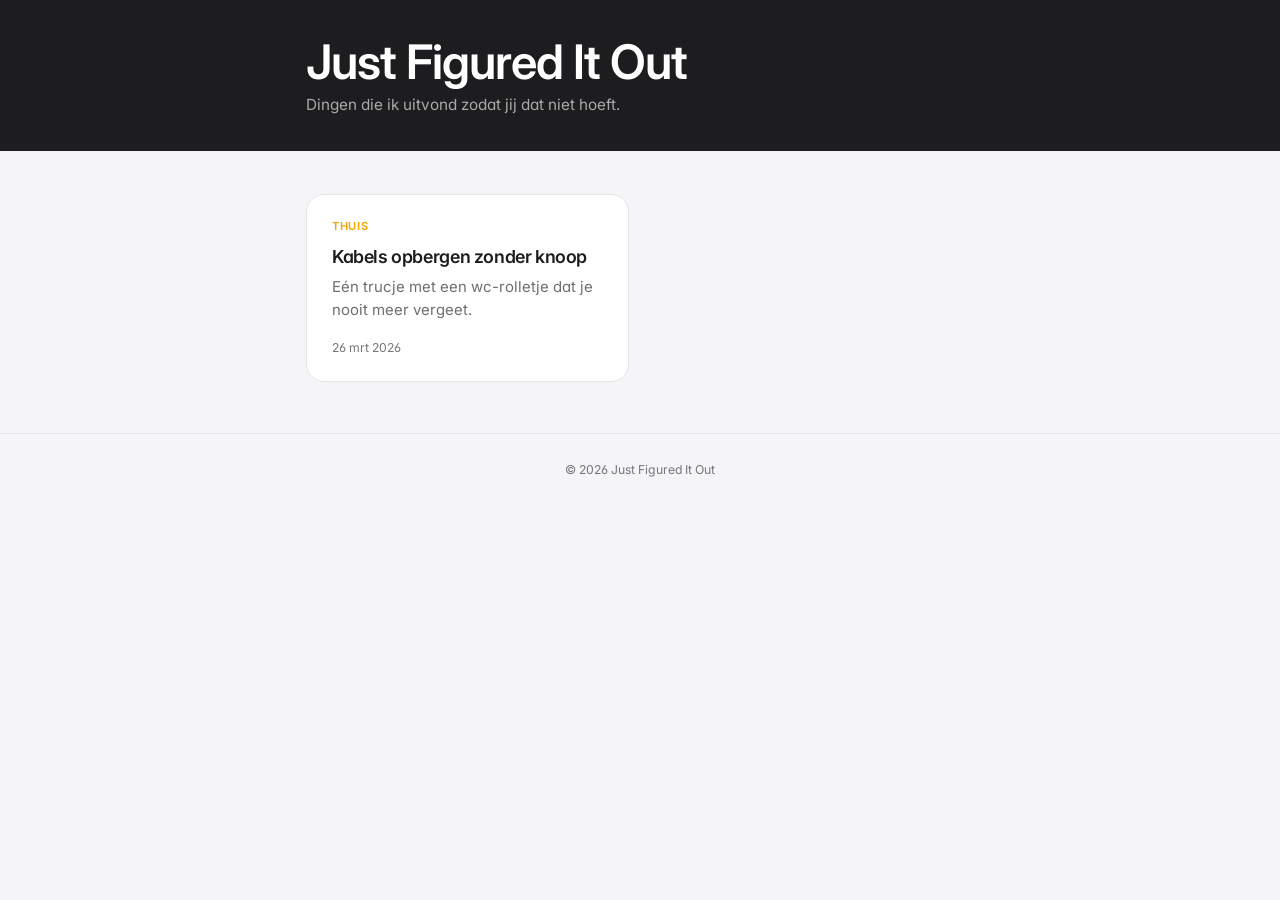
<file: index.html>
<!DOCTYPE html>
<html lang="nl">
<head>
  <meta charset="UTF-8" />
  <meta name="viewport" content="width=device-width, initial-scale=1.0" />
  <title>Just Figured It Out</title>
  <link rel="stylesheet" href="style.css" />
  <script type="module" src="scrollThumbs.js"></script>
</head>
<body>

  <header class="site-header">
    <div class="container">
      <h1 class="site-title">Just Figured It Out</h1>
      <p class="tagline">Dingen die ik uitvond zodat jij dat niet hoeft.</p>
    </div>
  </header>

  <main class="container">

    <section class="tip-grid">

      <a href="tips/kabels-opbergen.html" class="tip-card">
        <span class="tip-tag">Thuis</span>
        <h2 class="tip-title">Kabels opbergen zonder knoop</h2>
        <p class="tip-excerpt">Eén trucje met een wc-rolletje dat je nooit meer vergeet.</p>
        <span class="tip-meta">26 mrt 2026</span>
      </a>

      <!-- Kopieer het blok hierboven om een nieuwe tip toe te voegen -->

    </section>

  </main>

  <footer class="site-footer">
    <div class="container">
      <p>&copy; 2026 Just Figured It Out</p>
    </div>
  </footer>

</body>
</html>
</file>
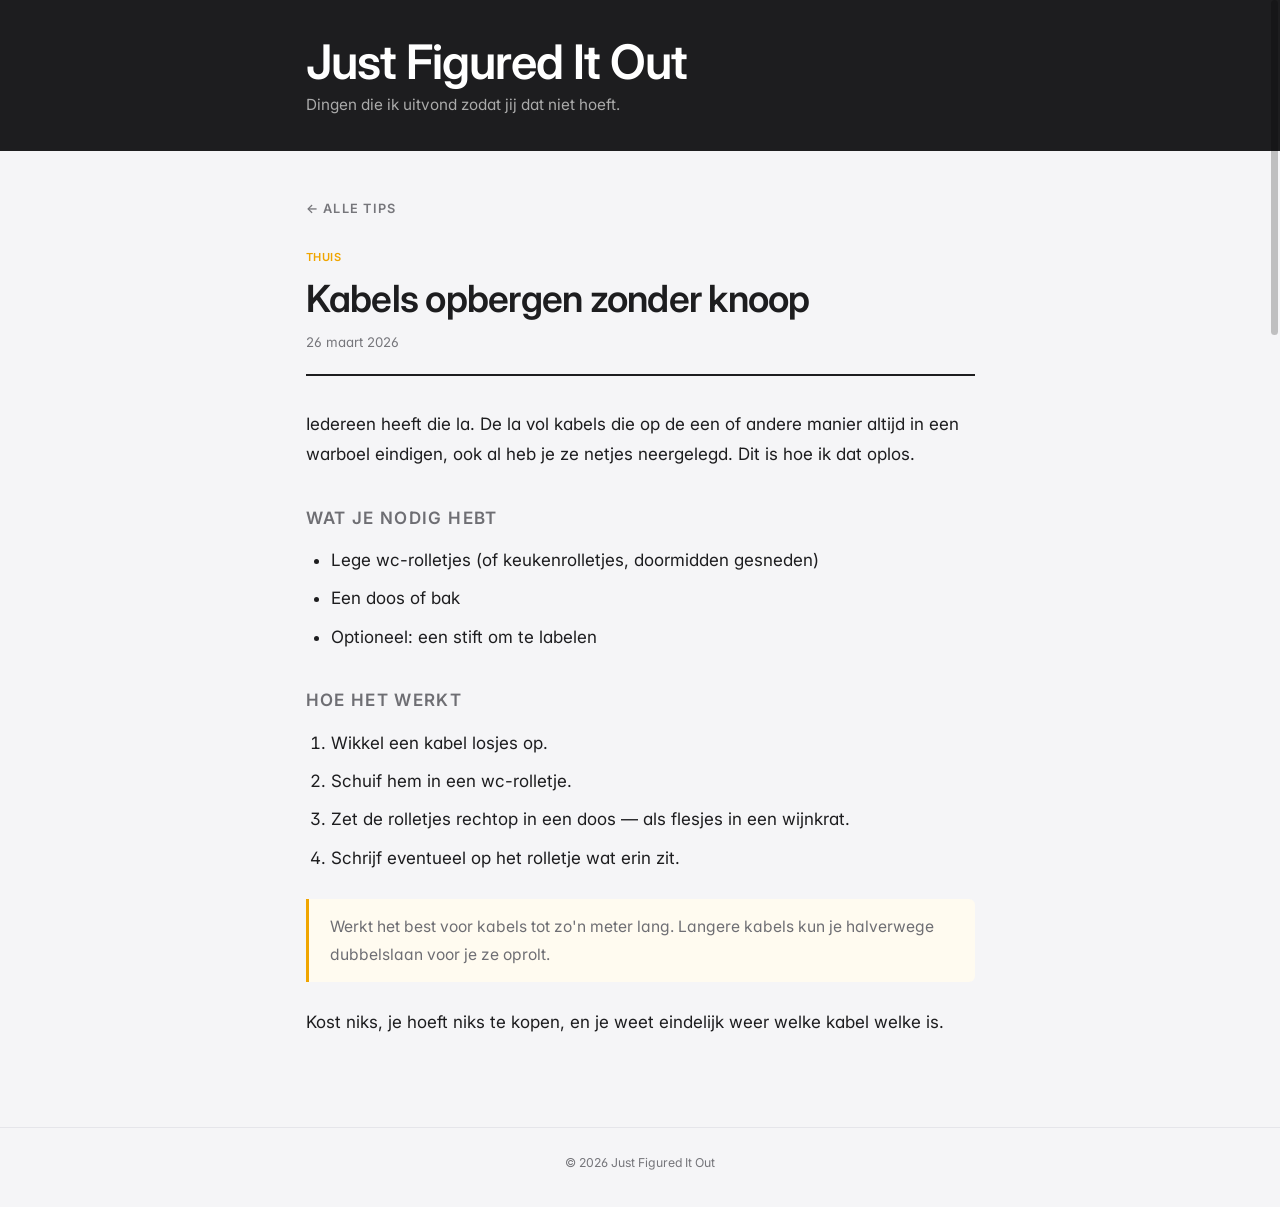
<file: tips/kabels-opbergen.html>
<!DOCTYPE html>
<html lang="nl">
<head>
  <meta charset="UTF-8" />
  <meta name="viewport" content="width=device-width, initial-scale=1.0" />
  <title>Kabels opbergen zonder knoop — Just Figured It Out</title>
  <link rel="stylesheet" href="../style.css" />
  <script type="module" src="../scrollThumbs.js"></script>
</head>
<body>

  <header class="site-header">
    <div class="container">
      <h1 class="site-title"><a href="../index.html" style="color:inherit;text-decoration:none;">Just Figured It Out</a></h1>
      <p class="tagline">Dingen die ik uitvond zodat jij dat niet hoeft.</p>
    </div>
  </header>

  <main class="container">
    <article class="tip-page">

      <a href="../index.html" class="back-link">&larr; Alle tips</a>

      <header class="tip-header">
        <span class="tip-tag">Thuis</span>
        <h1>Kabels opbergen zonder knoop</h1>
        <div class="tip-meta">26 maart 2026</div>
        <hr />
      </header>

      <div class="tip-body">
        <p>
          Iedereen heeft die la. De la vol kabels die op de een of andere manier altijd in een
          warboel eindigen, ook al heb je ze netjes neergelegd. Dit is hoe ik dat oplos.
        </p>

        <h2>Wat je nodig hebt</h2>
        <ul>
          <li>Lege wc-rolletjes (of keukenrolletjes, doormidden gesneden)</li>
          <li>Een doos of bak</li>
          <li>Optioneel: een stift om te labelen</li>
        </ul>

        <h2>Hoe het werkt</h2>
        <ol>
          <li>Wikkel een kabel losjes op.</li>
          <li>Schuif hem in een wc-rolletje.</li>
          <li>Zet de rolletjes rechtop in een doos — als flesjes in een wijnkrat.</li>
          <li>Schrijf eventueel op het rolletje wat erin zit.</li>
        </ol>

        <div class="callout">
          Werkt het best voor kabels tot zo'n meter lang. Langere kabels kun je halverwege
          dubbelslaan voor je ze oprolt.
        </div>

        <p>
          Kost niks, je hoeft niks te kopen, en je weet eindelijk weer welke kabel welke is.
        </p>
      </div>

    </article>
  </main>

  <footer class="site-footer">
    <div class="container">
      <p>&copy; 2026 Just Figured It Out</p>
    </div>
  </footer>

</body>
</html>
</file>
<file: style.css>
@import url("apple.css");

/* ─── Reset & Base ─────────────────────────────────────── */
*, *::before, *::after {
  box-sizing: border-box;
  margin: 0;
  padding: 0;
}

:root {
  --ink:      #1d1d1f;
  --soft:     #6e6e73;
  --muted:    #76767b;
  --rule:     #e5e5ea;
  --bg:       #f5f5f7;
  --card-bg:  #ffffff;
  --accent:   #f0a500;
  --sans:     var(--font-sans);
}

html {
  font-size: 17px;
  background: var(--bg);
  color: var(--ink);
}

body {
  font-family: var(--sans);
  line-height: 1.6;
  -webkit-font-smoothing: antialiased;
}

/* ─── Layout ────────────────────────────────────────────── */
.container {
  max-width: 720px;
  margin: 0 auto;
  padding: 0 1.5rem;
}

/* ─── Header ────────────────────────────────────────────── */
.site-header {
  background: var(--ink);
  color: #fff;
  padding: 2.25rem 1.5rem 2rem;
}

.site-title {
  font-size: clamp(1.8rem, 6vw, 2.8rem);
  font-weight: 600;
  letter-spacing: -0.02em;
  line-height: 1;
  margin-bottom: 0.4rem;
}

.site-title span {
  color: var(--accent);
}

.tagline {
  font-size: 0.9rem;
  color: #aaaaaa;
}

/* ─── Tip Grid ──────────────────────────────────────────── */
.tip-grid {
  display: grid;
  grid-template-columns: repeat(auto-fill, minmax(280px, 1fr));
  gap: 1.25rem;
  padding: 2.5rem 0 3rem;
}

/* ─── Tip Card ──────────────────────────────────────────── */
.tip-card {
  background: var(--card-bg);
  border: 1px solid var(--rule);
  border-radius: var(--radius-lg);
  padding: 1.4rem 1.5rem;
  text-decoration: none;
  color: inherit;
  display: flex;
  flex-direction: column;
  gap: 0.5rem;
  transition: box-shadow var(--duration) var(--ease-apple), transform var(--duration) var(--ease-apple);
}

.tip-card:hover {
  box-shadow: 0 4px 16px rgba(0,0,0,0.09);
  transform: translateY(-2px);
}

.tip-tag {
  font-size: 0.65rem;
  font-weight: 600;
  letter-spacing: .06em;
  text-transform: uppercase;
  color: var(--accent);
}

.tip-title {
  font-size: 1.05rem;
  font-weight: 600;
  line-height: 1.3;
  color: var(--ink);
}

.tip-excerpt {
  font-size: 0.88rem;
  color: var(--soft);
  line-height: 1.5;
  flex: 1;
}

.tip-meta {
  font-size: 0.72rem;
  color: var(--muted);
  margin-top: 0.5rem;
}

/* ─── Tip Page ──────────────────────────────────────────── */
.tip-page {
  padding: 2.5rem 0 4rem;
}

.back-link {
  display: inline-block;
  font-size: 0.75rem;
  font-weight: 600;
  letter-spacing: 0.1em;
  text-transform: uppercase;
  color: var(--muted);
  text-decoration: none;
  margin-bottom: 1.75rem;
}

.back-link:hover {
  color: var(--ink);
}

.tip-header {
  margin-bottom: 2rem;
}

.tip-header .tip-tag {
  display: block;
  margin-bottom: 0.6rem;
}

.tip-header h1 {
  font-size: clamp(1.5rem, 5vw, 2.2rem);
  font-weight: 600;
  line-height: 1.2;
  letter-spacing: -0.02em;
  margin-bottom: 0.6rem;
}

.tip-header .tip-meta {
  font-size: 0.78rem;
}

.tip-header hr {
  border: none;
  border-top: 2px solid var(--ink);
  margin-top: 1.25rem;
}

.tip-body {
  font-size: 1rem;
  line-height: 1.75;
  color: var(--ink);
}

.tip-body p {
  margin-bottom: 1.25rem;
}

.tip-body h2 {
  font-size: 1rem;
  font-weight: 600;
  text-transform: uppercase;
  letter-spacing: 0.08em;
  margin: 2rem 0 0.75rem;
  color: var(--soft);
}

.tip-body ol,
.tip-body ul {
  padding-left: 1.5rem;
  margin-bottom: 1.25rem;
}

.tip-body li {
  margin-bottom: 0.5rem;
}

.tip-body .callout {
  background: #fffbf0;
  border-left: 3px solid var(--accent);
  padding: 0.85rem 1.25rem;
  border-radius: 0 6px 6px 0;
  font-size: 0.92rem;
  color: var(--soft);
  margin: 1.5rem 0;
}

/* ─── Footer ────────────────────────────────────────────── */
.site-footer {
  padding: 1.5rem 0 2rem;
  font-size: 0.72rem;
  color: var(--muted);
  text-align: center;
  border-top: 1px solid var(--rule);
}

/* ─── Responsive ────────────────────────────────────────── */
@media (max-width: 480px) {
  html { font-size: 16px; }
  .tip-grid { grid-template-columns: 1fr; }
}
</file>
